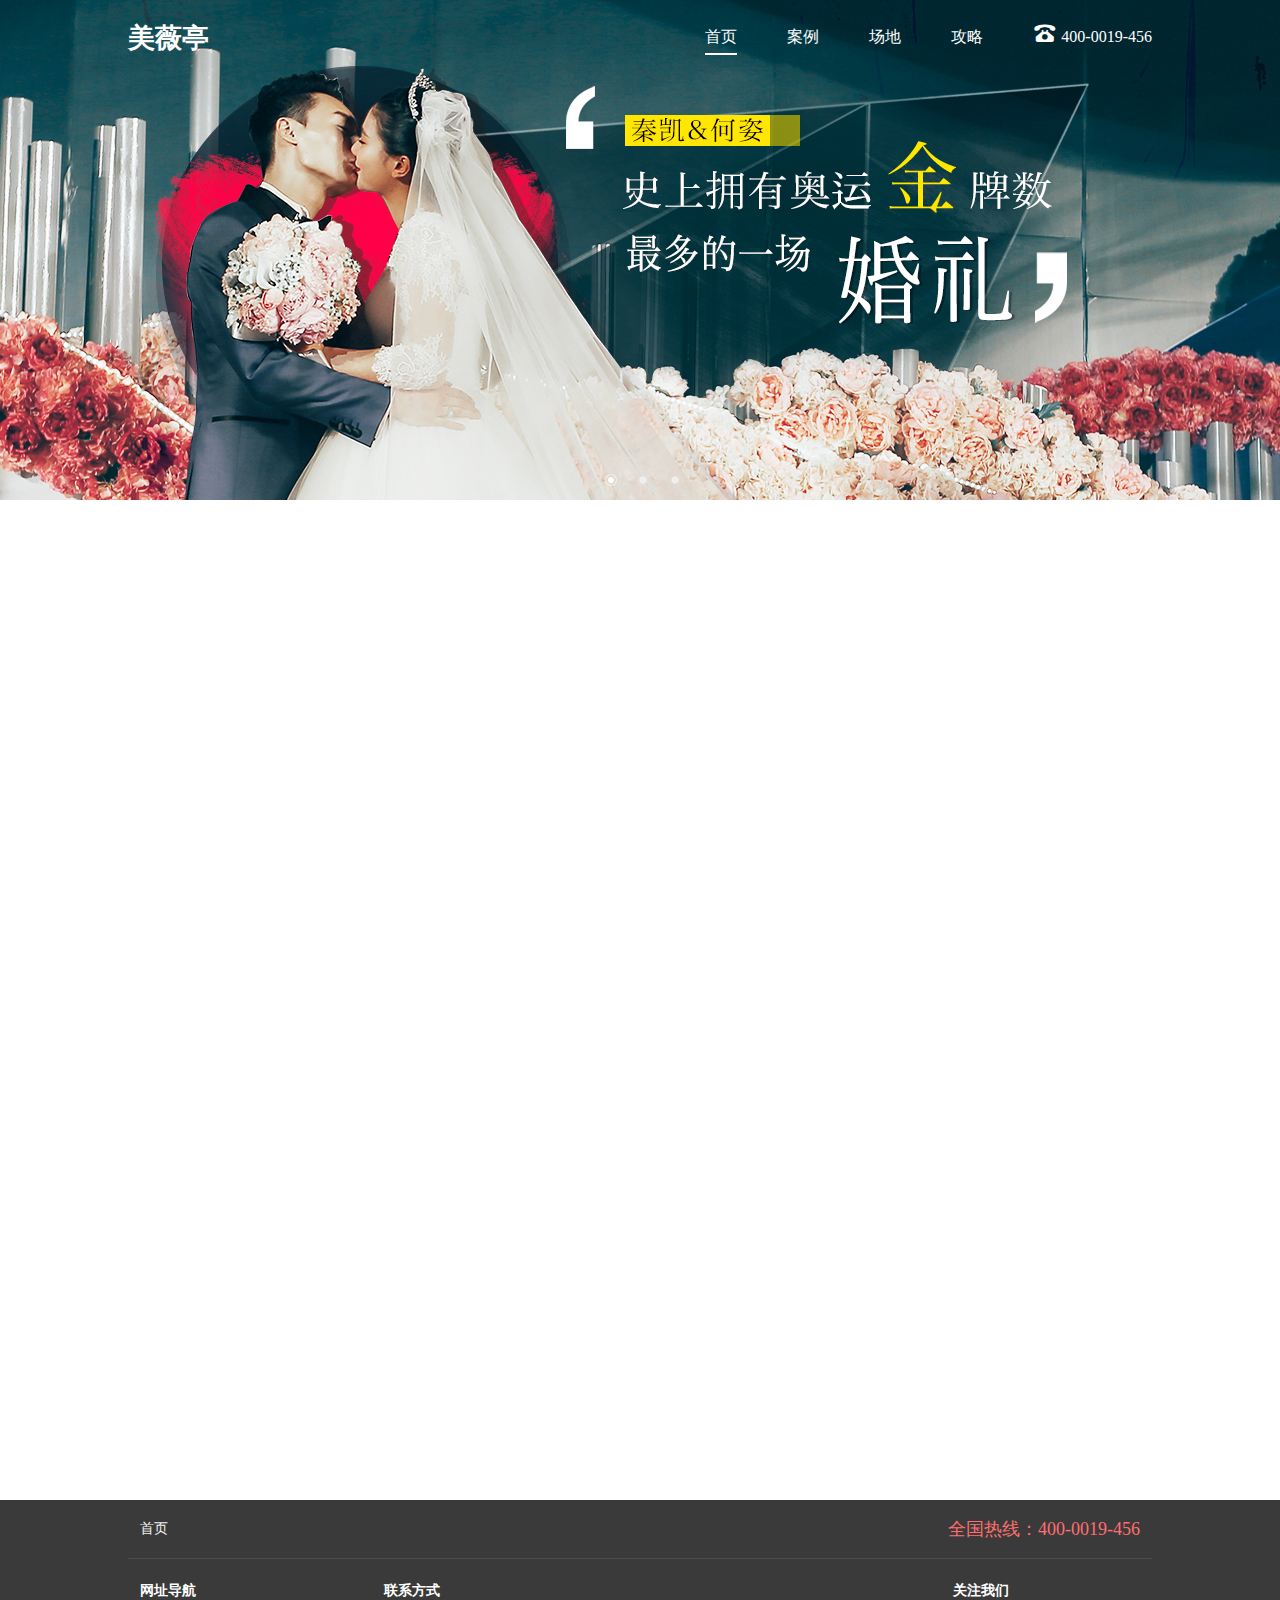
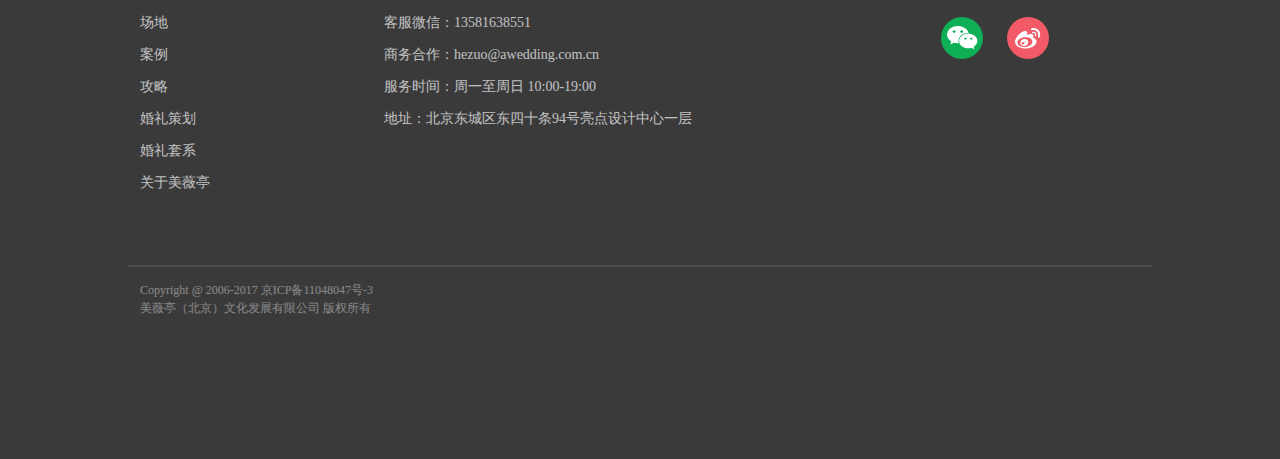
<file: index.html>
<!DOCTYPE html>
<html>
<head lang="en">
    <meta charset="UTF-8">
    <title>首页</title>
    <!--<link rel="stylesheet" href="css/index.css"/>-->
    <link rel="stylesheet" href="css/index2.css"/>
    <link rel="stylesheet" href="css/reset.css"/>
    <script src="js/jquery-1.8.3.min.js"></script>
    <link rel="stylesheet" type="text/css" href="css/font_p2t9isy0eqjxxbt9/iconfont.css">
</head>
<body>
<!--导航-->
<div class="h-nav">
    <div class="h-nav1">
        <div class="h-nav2">
            <div class="h-nav-logo">
                <a href="index.html">美薇亭</a>
            </div>
            <ul class="h-nav-ul">
                <li class="h-nav-ul-li">
                    <a href="index.html" target="_self">首页</a>
                    <span class="select"></span>
                </li>
                <li class="h-nav-ul-li">
                    <a href="html/z.html" target="_self">案例</a>
                    <span></span>
                </li>
                <li class="h-nav-ul-li">
                    <a href="html/w.html" target="_self">场地</a>
                    <span></span>
                </li>
                <li class="h-nav-ul-li">
                    <a href="html/g.html" target="_self">攻略</a>
                    <span></span>
                </li>
                <li>
                    <i class="iconfont icon-dianhua"></i>
                    <a>400-0019-456</a>
                    <span></span>
                </li>
            </ul>
        </div>
    </div>
</div>
<!--头部-->
<div class="h-header">
    <div class="h-outer">
        <div class="h-inner">
            <img src="img/h-img/logo1.jpg" alt="" style="display:block;">
            <img src="img/h-img/logo2.jpg" alt="">
            <img src="img/h-img/logo3.jpg" alt="">
        </div>
        <ul>
            <li class="h-select"></li>
            <li></li>
            <li></li>
        </ul>
    </div>
</div>
<!--内容-->
<div class="content"></div>
<!--底部-->
<div class="h-footer">
    <div class="h-footer-cont">
        <div class="h-footer-top">
            <a href="index.html">首页</a>
            <span>全国热线：400-0019-456</span>
        </div>
        <div class="h-footer-center">
            <div class="h-foot-nav h-footer-center1">
                <h3>网址导航</h3>
                <a href="html/z.html">场地</a>
                <a href="html/w.html">案例</a>
                <a href="html/g.html">攻略</a>
                <a href="html/h/h-cehua.html">婚礼策划</a>
                <a href="html/h/h-taoxi.html">婚礼套系</a>
                <a href="html/h/h-about.html">关于美薇亭</a>
            </div>
            <div class="h-foot-cont h-footer-center1">
                <h3>联系方式</h3>
                <p>客服微信：13581638551</p>
                <p>商务合作：hezuo@awedding.com.cn</p>
                <p>服务时间：周一至周日 10:00-19:00</p>
                <p>地址：北京东城区东四十条94号亮点设计中心一层</p>
            </div>
            <div class="h-foot-about h-footer-center1">
                <h3>关注我们</h3>
                <div class="h-foot-about1">
                    <a href="javascript:;" class="h-foot-about1-a">
                        <img src="img/h-img/weixin.png" alt="美薇亭微信公众号"/>
                    </a>
                    <a href="http://weibo.com/MEIWEITINGWEDDING">
                        <img src="img/h-img/weibo.png" alt="美薇亭官方微博"/>
                    </a>
                    <div class="erweima">
                        <img src="img/h-img/erweima.png" alt="美薇亭APP下载"/>
                    </div>
                </div>
            </div>

        </div>
        <div class="h-footer-copy">
            <p>

                Copyright @ 2006-2017 京ICP备11048047号-3
                <br/>

                美薇亭（北京）文化发展有限公司 版权所有

            </p>
        </div>
    </div>
</div>
</body>
<script src="js/index.js"></script>
</html>
</file>
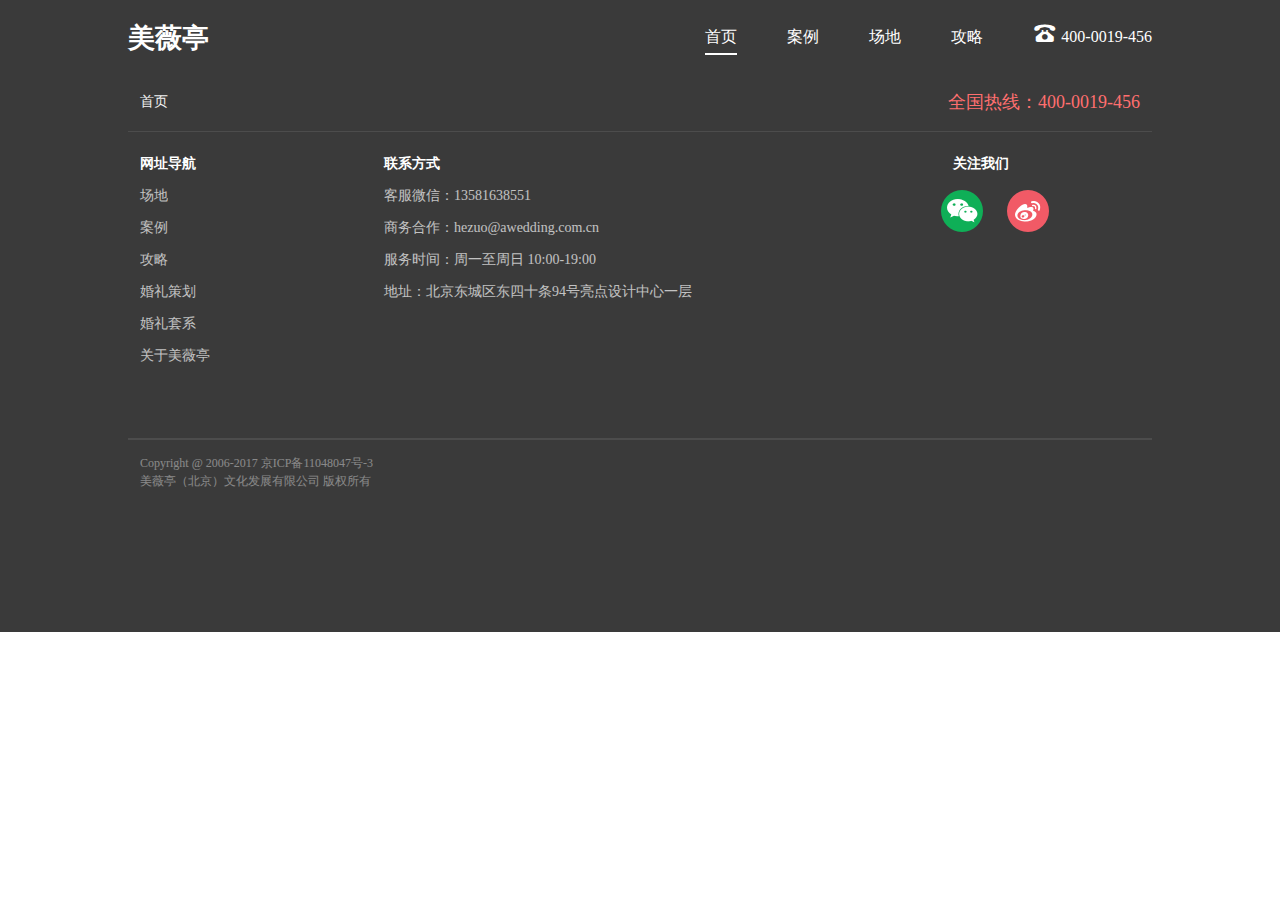
<file: html/g.html>
<!DOCTYPE html>
<html>
<head lang="en">
    <meta charset="UTF-8">
    <title>攻略</title>
    <link rel="stylesheet" href="../css/index.css"/>
    <link rel="stylesheet" href="../css/reset.css"/>
    <script src="../js/jquery-1.8.3.min.js"></script>
    <link rel="stylesheet" type="text/css" href="../css/font_p2t9isy0eqjxxbt9/iconfont.css">
</head>
<body>
<!--导航-->
<div class="h-nav">
    <div class="h-nav1">
        <div class="h-nav2">
            <div class="h-nav-logo">
                <a href="../index.html">美薇亭</a>
            </div>
            <ul class="h-nav-ul">
                <li class="h-nav-ul-li">
                    <a href="../index.html" target="_self">首页</a>
                    <span class="select"></span>
                </li>
                <li class="h-nav-ul-li">
                    <a href="../html/z.html" target="_self">案例</a>
                    <span></span>
                </li>
                <li class="h-nav-ul-li">
                    <a href="../html/w.html" target="_self">场地</a>
                    <span></span>
                </li>
                <li class="h-nav-ul-li">
                    <a href="../html/g.html" target="_self">攻略</a>
                    <span></span>
                </li>
                <li>
                    <i class="iconfont icon-dianhua"></i>
                    <a>400-0019-456</a>
                    <span></span>
                </li>
            </ul>
        </div>
    </div>
</div>
<!--内容-->
<div class="content"></div>
<!--底部-->
<div class="h-footer">
    <div class="h-footer-cont">
        <div class="h-footer-top">
            <a href="../index.html">首页</a>
            <span>全国热线：400-0019-456</span>
        </div>
        <div class="h-footer-center">
            <div class="h-foot-nav h-footer-center1">
                <h3>网址导航</h3>
                <a href="../html/z.html">场地</a>
                <a href="../html/w.html">案例</a>
                <a href="../html/g.html">攻略</a>
                <a href="../html/h/h-cehua.html">婚礼策划</a>
                <a href="../html/h/h-taoxi.html">婚礼套系</a>
                <a href="../html/h/h-about.html">关于美薇亭</a>
            </div>
            <div class="h-foot-cont h-footer-center1">
                <h3>联系方式</h3>
                <p>客服微信：13581638551</p>
                <p>商务合作：hezuo@awedding.com.cn</p>
                <p>服务时间：周一至周日 10:00-19:00</p>
                <p>地址：北京东城区东四十条94号亮点设计中心一层</p>
            </div>
            <div class="h-foot-about h-footer-center1">
                <h3>关注我们</h3>
                <div class="h-foot-about1">
                    <a href="javascript:;" class="h-foot-about1-a">
                        <img src="../img/h-img/weixin.png" alt="美薇亭微信公众号"/>
                    </a>
                    <a href="http://weibo.com/MEIWEITINGWEDDING">
                        <img src="../img/h-img/weibo.png" alt="美薇亭官方微博"/>
                    </a>
                    <div class="erweima">
                        <img src="../img/h-img/erweima.png" alt="美薇亭APP下载"/>
                    </div>
                </div>
            </div>

        </div>
        <div class="h-footer-copy">
            <p>

                Copyright @ 2006-2017 京ICP备11048047号-3
                <br/>

                美薇亭（北京）文化发展有限公司 版权所有

            </p>
        </div>
    </div>
</div>
</body>
<script src="../js/index.js"></script>
</html>
</file>
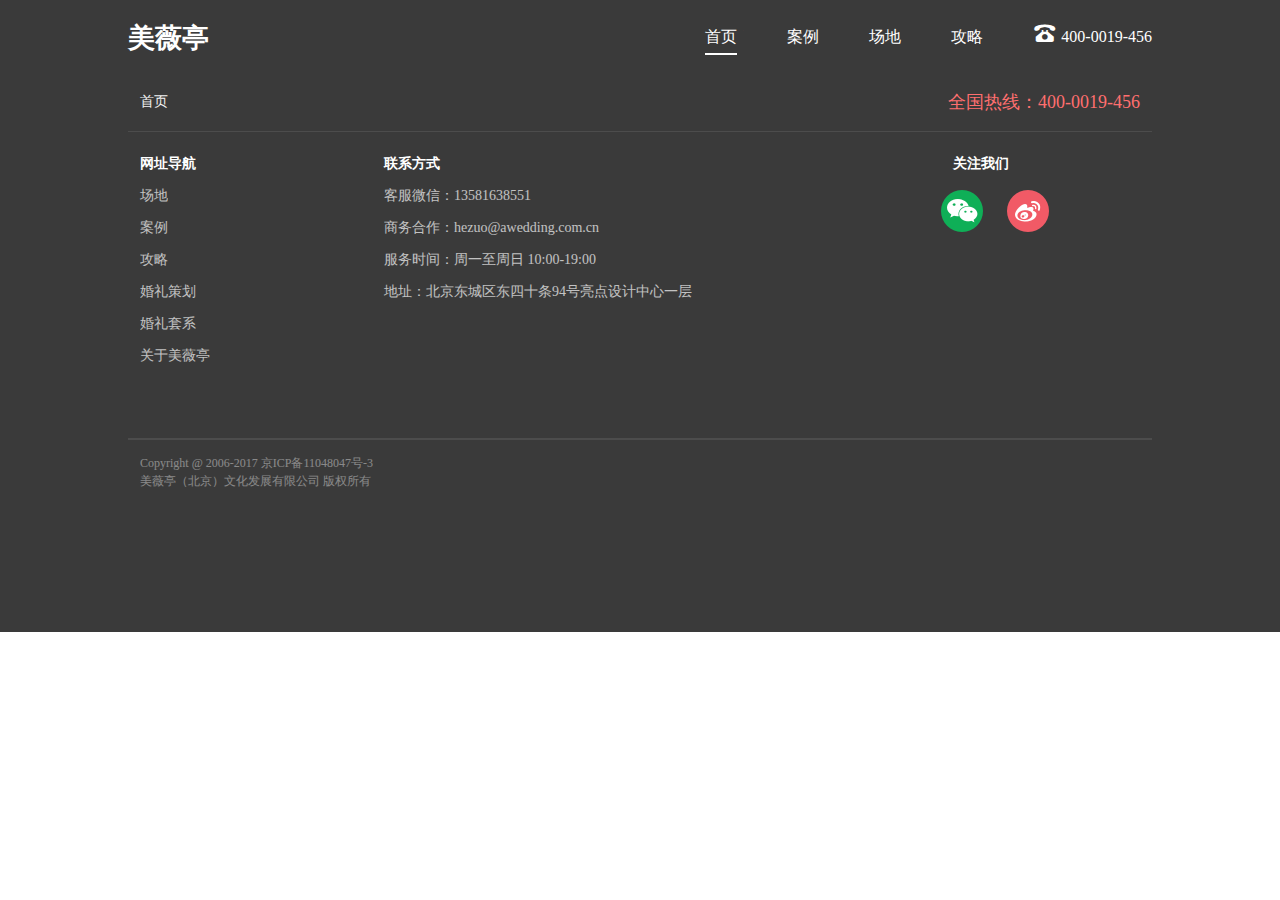
<file: html/w.html>
<!DOCTYPE html>
<html>
<head lang="en">
    <meta charset="UTF-8">
    <title>场地</title>
    <link rel="stylesheet" href="../css/index.css"/>
    <link rel="stylesheet" href="../css/reset.css"/>
    <script src="../js/jquery-1.8.3.min.js"></script>
    <link rel="stylesheet" type="text/css" href="../css/font_p2t9isy0eqjxxbt9/iconfont.css">
</head>
<body>
<!--导航-->
<div class="h-nav">
    <div class="h-nav1">
        <div class="h-nav2">
            <div class="h-nav-logo">
                <a href="../index.html">美薇亭</a>
            </div>
            <ul class="h-nav-ul">
                <li class="h-nav-ul-li">
                    <a href="../index.html" target="_self">首页</a>
                    <span class="select"></span>
                </li>
                <li class="h-nav-ul-li">
                    <a href="../html/z.html" target="_self">案例</a>
                    <span></span>
                </li>
                <li class="h-nav-ul-li">
                    <a href="../html/w.html" target="_self">场地</a>
                    <span></span>
                </li>
                <li class="h-nav-ul-li">
                    <a href="../html/g.html" target="_self">攻略</a>
                    <span></span>
                </li>
                <li>
                    <i class="iconfont icon-dianhua"></i>
                    <a>400-0019-456</a>
                    <span></span>
                </li>
            </ul>
        </div>
    </div>
</div>
<!--内容-->
<div class="content"></div>
<!--底部-->
<div class="h-footer">
    <div class="h-footer-cont">
        <div class="h-footer-top">
            <a href="../index.html">首页</a>
            <span>全国热线：400-0019-456</span>
        </div>
        <div class="h-footer-center">
            <div class="h-foot-nav h-footer-center1">
                <h3>网址导航</h3>
                <a href="../html/z.html">场地</a>
                <a href="../html/w.html">案例</a>
                <a href="../html/g.html">攻略</a>
                <a href="../html/h/h-cehua.html">婚礼策划</a>
                <a href="../html/h/h-taoxi.html">婚礼套系</a>
                <a href="../html/h/h-about.html">关于美薇亭</a>
            </div>
            <div class="h-foot-cont h-footer-center1">
                <h3>联系方式</h3>
                <p>客服微信：13581638551</p>
                <p>商务合作：hezuo@awedding.com.cn</p>
                <p>服务时间：周一至周日 10:00-19:00</p>
                <p>地址：北京东城区东四十条94号亮点设计中心一层</p>
            </div>
            <div class="h-foot-about h-footer-center1">
                <h3>关注我们</h3>
                <div class="h-foot-about1">
                    <a href="javascript:;" class="h-foot-about1-a">
                        <img src="../img/h-img/weixin.png" alt="美薇亭微信公众号"/>
                    </a>
                    <a href="http://weibo.com/MEIWEITINGWEDDING">
                        <img src="../img/h-img/weibo.png" alt="美薇亭官方微博"/>
                    </a>
                    <div class="erweima">
                        <img src="../img/h-img/erweima.png" alt="美薇亭APP下载"/>
                    </div>
                </div>
            </div>

        </div>
        <div class="h-footer-copy">
            <p>

                Copyright @ 2006-2017 京ICP备11048047号-3
                <br/>

                美薇亭（北京）文化发展有限公司 版权所有

            </p>
        </div>
    </div>
</div>
</body>
<script src="../js/index.js"></script>
</html>
</file>
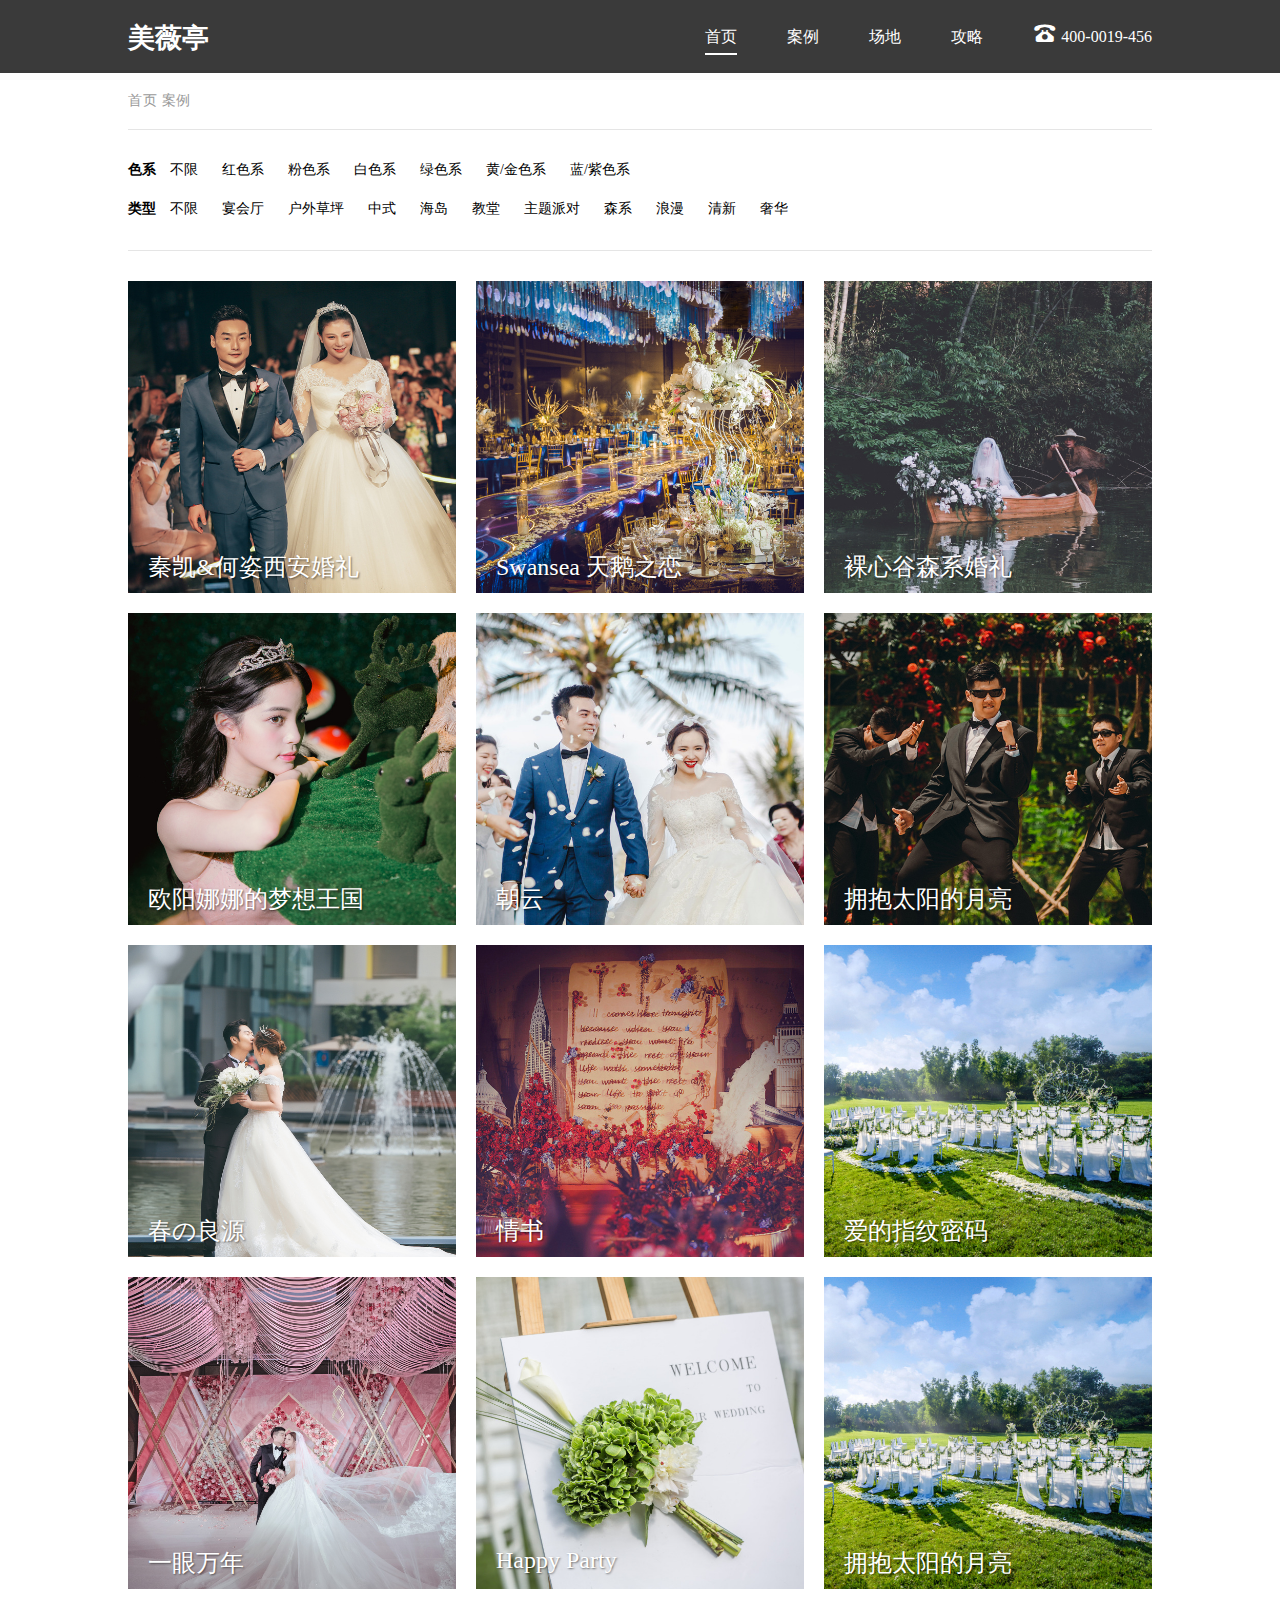
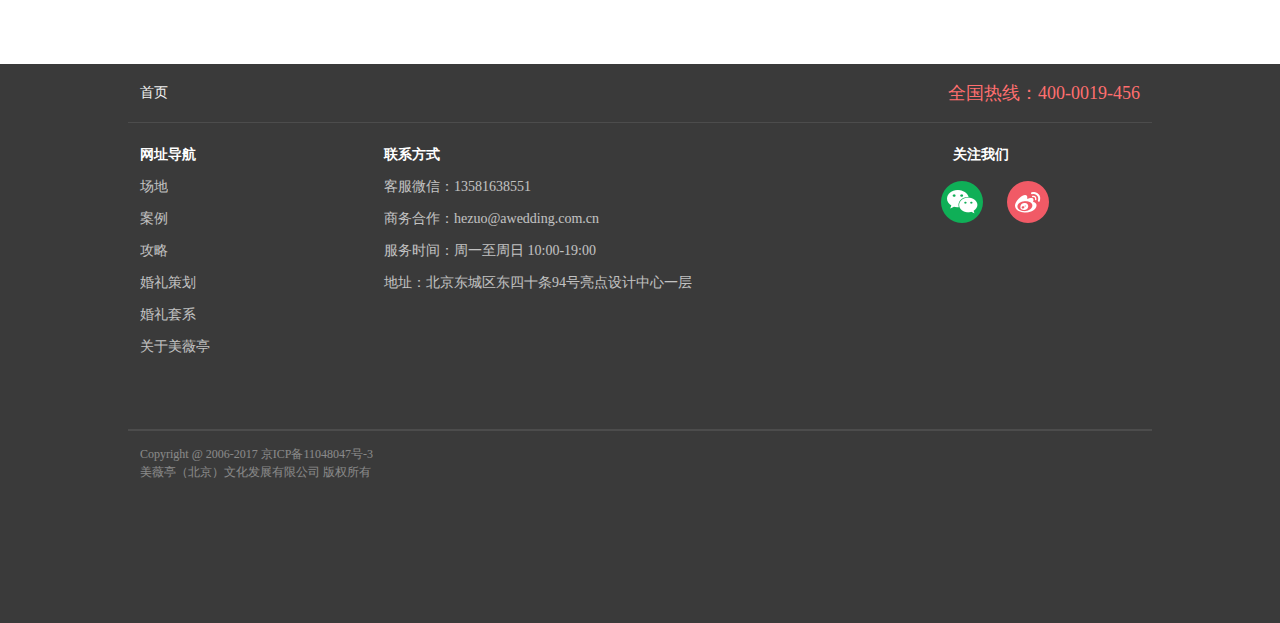
<file: html/z.html>
<!DOCTYPE html>
<html>
<head lang="en">
    <meta charset="UTF-8">
    <title>案例</title>
    <link rel="stylesheet" href="../css/index.css"/>
    <link rel="stylesheet" href="../css/reset.css"/>
    <link rel="stylesheet" href="../css/case.css"/>
    <script src="../js/jquery-1.8.3.min.js"></script>
    <script src="../js/case.js"></script>
    <link rel="stylesheet" type="text/css" href="../css/font_p2t9isy0eqjxxbt9/iconfont.css">
</head>
<body>
<!--导航-->
<div class="h-nav">
    <div class="h-nav1">
        <div class="h-nav2">
            <div class="h-nav-logo">
                <a href="../index.html">美薇亭</a>
            </div>
            <ul class="h-nav-ul">
                <li class="h-nav-ul-li">
                    <a href="../index.html" target="_self">首页</a>
                    <span class="select"></span>
                </li>
                <li class="h-nav-ul-li">
                    <a href="../html/z.html" target="_self">案例</a>
                    <span></span>
                </li>
                <li class="h-nav-ul-li">
                    <a href="../html/w.html" target="_self">场地</a>
                    <span></span>
                </li>
                <li class="h-nav-ul-li">
                    <a href="../html/g.html" target="_self">攻略</a>
                    <span></span>
                </li>
                <li>
                    <i class="iconfont icon-dianhua"></i>
                    <a>400-0019-456</a>
                    <span></span>
                </li>
            </ul>
        </div>
    </div>
</div>
<!--内容-->
    <div class="zy-case z-big z-clear">
        <div class="zy-caseArea z-center">

            <!-- 跳转按钮-->
            <div class="z-skip">
                <span><a href="">首页</a></span>
                <span><a href="">案例</a></span>
            </div>
            <div class="z-nav">
                <div class="z-navColor z-navSize">
                    <span>色系</span>
                    <a href="">不限</a>
                    <a href="">红色系</a>
                    <a href="">粉色系</a>
                    <a href="">白色系</a>
                    <a href="">绿色系</a>
                    <a href="">黄/金色系</a>
                    <a href="">蓝/紫色系</a>
                </div>
                <div class="z-navColor z-navType">
                    <span>类型</span>
                    <a href="">不限</a>
                    <a href="">宴会厅</a>
                    <a href="">户外草坪</a>
                    <a href="">中式</a>
                    <a href="">海岛</a>
                    <a href="">教堂</a>
                    <a href="">主题派对</a>
                    <a href="">森系</a>
                    <a href="">浪漫</a>
                    <a href="">清新</a>
                    <a href="">奢华</a>
                </div>
            </div>
        </div>
    </div>
    <div class="z-caseCell z-big z-clear">
        <div class="z-caseCellArea z-center">
            <div class="z-padding">
                <div class="z-chunk z-left">
                    <div class="z-maskFont">
                        <p>秦凯&何姿西安婚礼</p>
                        <p>高雅灰+轻奢粉，婚礼围绕「涟漪」这一主题，整体呈现了“流动的水”这一概念。</p>
                    </div>
                    <div class="z-delay">
                        <p>酒店  西安豪享来温德姆至尊酒店</p>
                        <p>嘉宾  100人以下</p>
                    </div>
                    <img src="../img/z-img/z-personB.jpg" alt=""/>
                    <div class="z-mask"></div>
                </div>
                <div class="z-chunk z-left">

                    <div class="z-maskFont">
                        <p>Swansea 天鹅之恋</p>
                        <p>如何在不出现任何一只天鹅的前提下演绎天鹅之恋...</p>
                    </div>
                    <div class="z-delay">
                        <p>酒店  湖北莫愁湖国际大酒店</p>
                        <p>嘉宾  300人以上</p>
                    </div>
                    <img src="../img/z-img/z-personC.jpg" alt=""/>
                    <div class="z-mask"></div>
                </div>
                <div class="z-chunk z-left">
                    <div class="z-maskFont">
                        <p>裸心谷森系婚礼</p>
                        <p>104个小时，1200公里，13个伙伴。在莫干山裸心谷，一场前所未有的深森系婚礼</p>
                    </div>
                    <div class="z-delay">
                        <p>酒店  莫干山奢华度假村 | 裸心谷</p>
                        <p>嘉宾  100人以下</p>
                    </div>
                    <img src="../img/z-img/z-personE.jpg" alt=""/>
                    <div class="z-mask"></div>
                </div>
                <div class="z-chunk z-left">
                    <div class="z-maskFont">
                        <p>欧阳娜娜的梦想王国</p>
                        <p>欧阳娜娜说，25岁要在这个梦幻场景里结婚！</p>
                    </div>
                    <div class="z-delay">
                        <p>酒店  三里屯CHAO酒店</p>
                        <p>嘉宾  100人以下</p>
                    </div>
                    <img src="../img/z-img/z-personF.jpg" alt=""/>
                    <div class="z-mask"></div>
                </div>
                <div class="z-chunk z-left">
                    <div class="z-maskFont">
                        <p>朝云</p>
                        <p>以新娘英文名——Stephanie在希腊语里“皇冠”、“花环”的寓意来进行创作</p>
                    </div>
                    <div class="z-delay">
                        <p>酒店  三亚海棠湾威斯汀酒店</p>
                        <p>嘉宾  100人以下</p>
                    </div>
                    <img src="../img/z-img/z-personA.jpg" alt=""/>
                    <div class="z-mask"></div>
                </div>
                <div class="z-chunk z-left">
                    <div class="z-maskFont">
                        <p>拥抱太阳的月亮</p>
                        <p>复古的红色玫瑰、缠绑的麻绳、粗糙的树皮、翻倒的木制酒桶……</p>
                    </div>
                    <div class="z-delay">
                        <p>酒店  北京东升汇文化园林酒店</p>
                        <p>嘉宾  100人以下</p>
                    </div>
                    <img src="../img/z-img/z-personG.jpg" alt=""/>
                    <div class="z-mask"></div>
                </div>
                <div class="z-chunk z-left">
                    <div class="z-maskFont">
                        <p>春の良源</p>
                        <p>婚礼仪式中，设计了种小树苗的环节，寓意新人的爱情可以长久深厚。</p>
                    </div>
                    <div class="z-delay">
                        <p>酒店  蔓兰酒店</p>
                        <p>嘉宾  100-150人</p>
                    </div>
                    <img src="../img/z-img/z-water.jpg" alt=""/>
                    <div class="z-mask"></div>
                </div>
                <div class="z-chunk z-left">
                    <div class="z-maskFont">
                        <p>情书</p>
                        <p>他说，最骄傲的事就是娶到了高中前座位的她……</p>
                    </div>
                    <div class="z-delay">
                        <p>酒店  秦皇岛国际酒店</p>
                        <p>嘉宾  300人以上</p>
                    </div>
                    <img src="../img/z-img/z-happy.jpg" alt=""/>
                    <div class="z-mask"></div>
                </div>
                <div class="z-chunk z-left">
                    <div class="z-maskFont">
                        <p>爱的指纹密码</p>
                        <p>带着伴郎团热舞，他就是微博热搜中那种“国外才有的新郎”！</p>
                    </div>
                    <div class="z-delay">
                        <p>酒店  健壹景园</p>
                        <p>嘉宾  100-150人</p>
                    </div>
                    <img src="../img/z-img/z-sun.jpg" alt=""/>
                    <div class="z-mask"></div>
                </div>
                <div class="z-chunk z-left">
                    <div class="z-maskFont">
                        <p>一眼万年</p>
                        <p>浮世流光，百媚成池。爱人的灵魂，是一座城池，只能住进至此一人</p>
                    </div>
                    <div class="z-delay">
                        <p>酒店  丽晶酒店</p>
                        <p>嘉宾  150-200人</p>
                    </div>
                    <img src="../img/z-img/z-pink.jpg" alt=""/>
                    <div class="z-mask"></div>
                </div>
                <div class="z-chunk z-left">
                    <div class="z-maskFont">
                        <p>Happy Party</p>
                        <p>在三亚的海边搭建起清新的小花亭，把婚礼办成一场欢乐的大派对</p>
                    </div>
                    <div class="z-delay">
                        <p>酒店  金茂三亚亚龙湾丽思卡尔顿酒店</p>
                        <p>嘉宾  100-150人</p>
                    </div>
                    <img src="../img/z-img/z-flower.jpg" alt=""/>
                    <div class="z-mask"></div>
                </div>
                <div class="z-chunk z-left">
                    <div class="z-maskFont">
                        <p>拥抱太阳的月亮</p>
                        <p>复古的红色玫瑰、缠绑的麻绳、粗糙的树皮、翻倒的木制酒桶……</p>
                    </div>
                    <div class="z-delay">
                        <p>酒店  北京东升汇文化园林酒店</p>
                        <p>嘉宾  100人以下</p>
                    </div>
                    <img src="../img/z-img/z-sun.jpg" alt=""/>
                    <div class="z-mask"></div>
                </div>
            </div>

        </div>
    </div>

<div class="z-big empty z-clear">

</div>
<!--底部-->
<div class="h-footer">
    <div class="h-footer-cont">
        <div class="h-footer-top">
            <a href="../index.html">首页</a>
            <span>全国热线：400-0019-456</span>
        </div>
        <div class="h-footer-center">
            <div class="h-foot-nav h-footer-center1">
                <h3>网址导航</h3>
                <a href="../html/z.html">场地</a>
                <a href="../html/w.html">案例</a>
                <a href="../html/g.html">攻略</a>
                <a href="../html/h/h-cehua.html">婚礼策划</a>
                <a href="../html/h/h-taoxi.html">婚礼套系</a>
                <a href="../html/h/h-about.html">关于美薇亭</a>
            </div>
            <div class="h-foot-cont h-footer-center1">
                <h3>联系方式</h3>
                <p>客服微信：13581638551</p>
                <p>商务合作：hezuo@awedding.com.cn</p>
                <p>服务时间：周一至周日 10:00-19:00</p>
                <p>地址：北京东城区东四十条94号亮点设计中心一层</p>
            </div>
            <div class="h-foot-about h-footer-center1">
                <h3>关注我们</h3>
                <div class="h-foot-about1">
                    <a href="javascript:;" class="h-foot-about1-a">
                        <img src="../img/h-img/weixin.png" alt="美薇亭微信公众号"/>
                    </a>
                    <a href="http://weibo.com/MEIWEITINGWEDDING">
                        <img src="../img/h-img/weibo.png" alt="美薇亭官方微博"/>
                    </a>
                    <div class="erweima">
                        <img src="../img/h-img/erweima.png" alt="美薇亭APP下载"/>
                    </div>
                </div>
            </div>

        </div>
        <div class="h-footer-copy">
            <p>

                Copyright @ 2006-2017 京ICP备11048047号-3
                <br/>

                美薇亭（北京）文化发展有限公司 版权所有

            </p>
        </div>
    </div>
</div>
</body>
<script src="../js/index.js"></script>
</html>
</file>
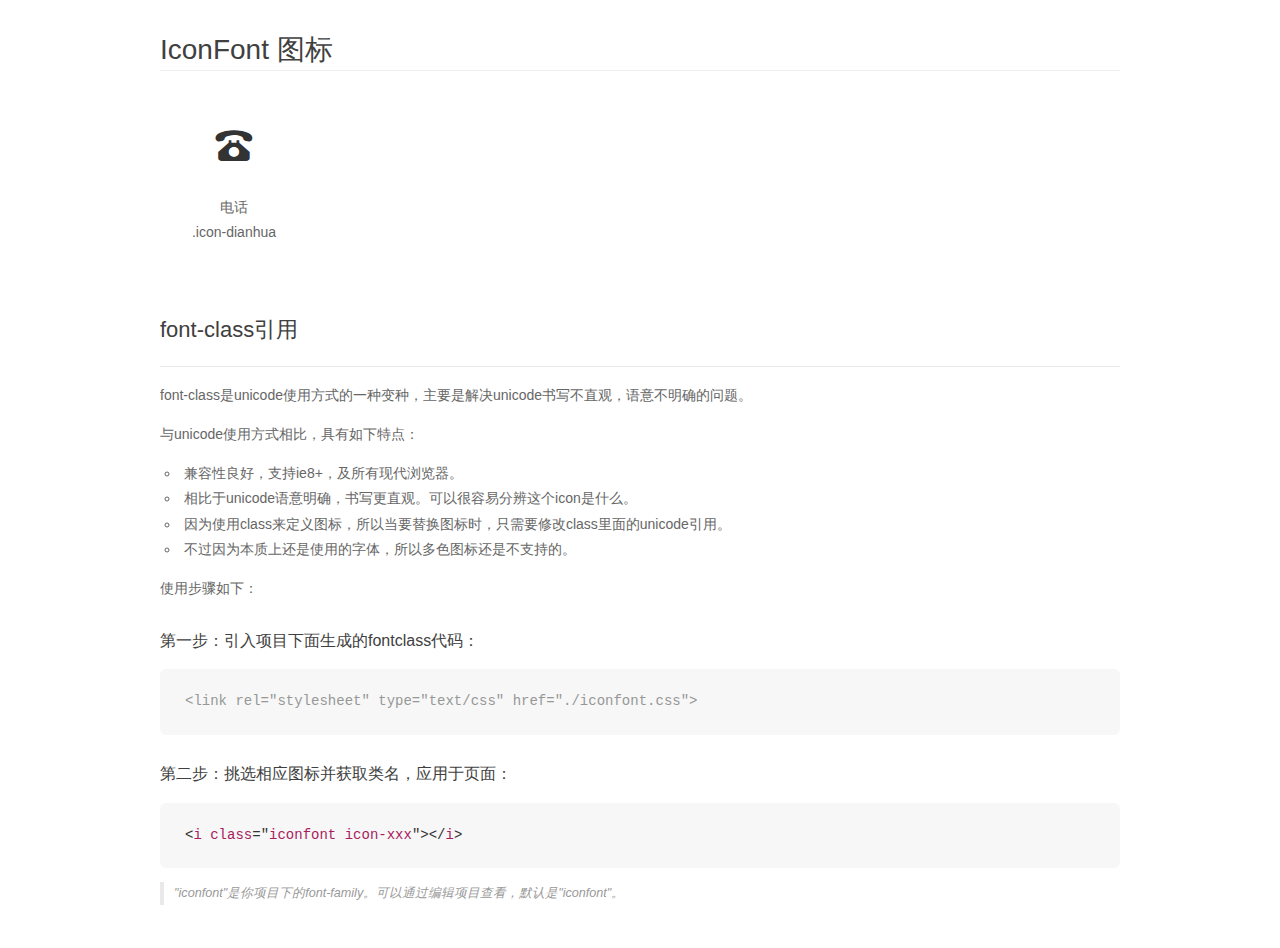
<file: css/font_p2t9isy0eqjxxbt9/demo_fontclass.html>
<!DOCTYPE html>
<html>
<head>
    <meta charset="utf-8"/>
    <title>IconFont</title>
    <link rel="stylesheet" href="demo.css">
    <link rel="stylesheet" href="iconfont.css">
</head>
<body>
    <div class="main markdown">
        <h1>IconFont 图标</h1>
        <ul class="icon_lists clear">
            
                <li>
                <i class="icon iconfont icon-dianhua"></i>
                    <div class="name">电话</div>
                    <div class="fontclass">.icon-dianhua</div>
                </li>
            
        </ul>

        <h2 id="font-class-">font-class引用</h2>
        <hr>

        <p>font-class是unicode使用方式的一种变种，主要是解决unicode书写不直观，语意不明确的问题。</p>
        <p>与unicode使用方式相比，具有如下特点：</p>
        <ul>
        <li>兼容性良好，支持ie8+，及所有现代浏览器。</li>
        <li>相比于unicode语意明确，书写更直观。可以很容易分辨这个icon是什么。</li>
        <li>因为使用class来定义图标，所以当要替换图标时，只需要修改class里面的unicode引用。</li>
        <li>不过因为本质上还是使用的字体，所以多色图标还是不支持的。</li>
        </ul>
        <p>使用步骤如下：</p>
        <h3 id="-fontclass-">第一步：引入项目下面生成的fontclass代码：</h3>


        <pre><code class="lang-js hljs javascript"><span class="hljs-comment">&lt;link rel="stylesheet" type="text/css" href="./iconfont.css"&gt;</span></code></pre>
        <h3 id="-">第二步：挑选相应图标并获取类名，应用于页面：</h3>
        <pre><code class="lang-css hljs">&lt;<span class="hljs-selector-tag">i</span> <span class="hljs-selector-tag">class</span>="<span class="hljs-selector-tag">iconfont</span> <span class="hljs-selector-tag">icon-xxx</span>"&gt;&lt;/<span class="hljs-selector-tag">i</span>&gt;</code></pre>
        <blockquote>
        <p>"iconfont"是你项目下的font-family。可以通过编辑项目查看，默认是"iconfont"。</p>
        </blockquote>
    </div>
</body>
</html>
</file>
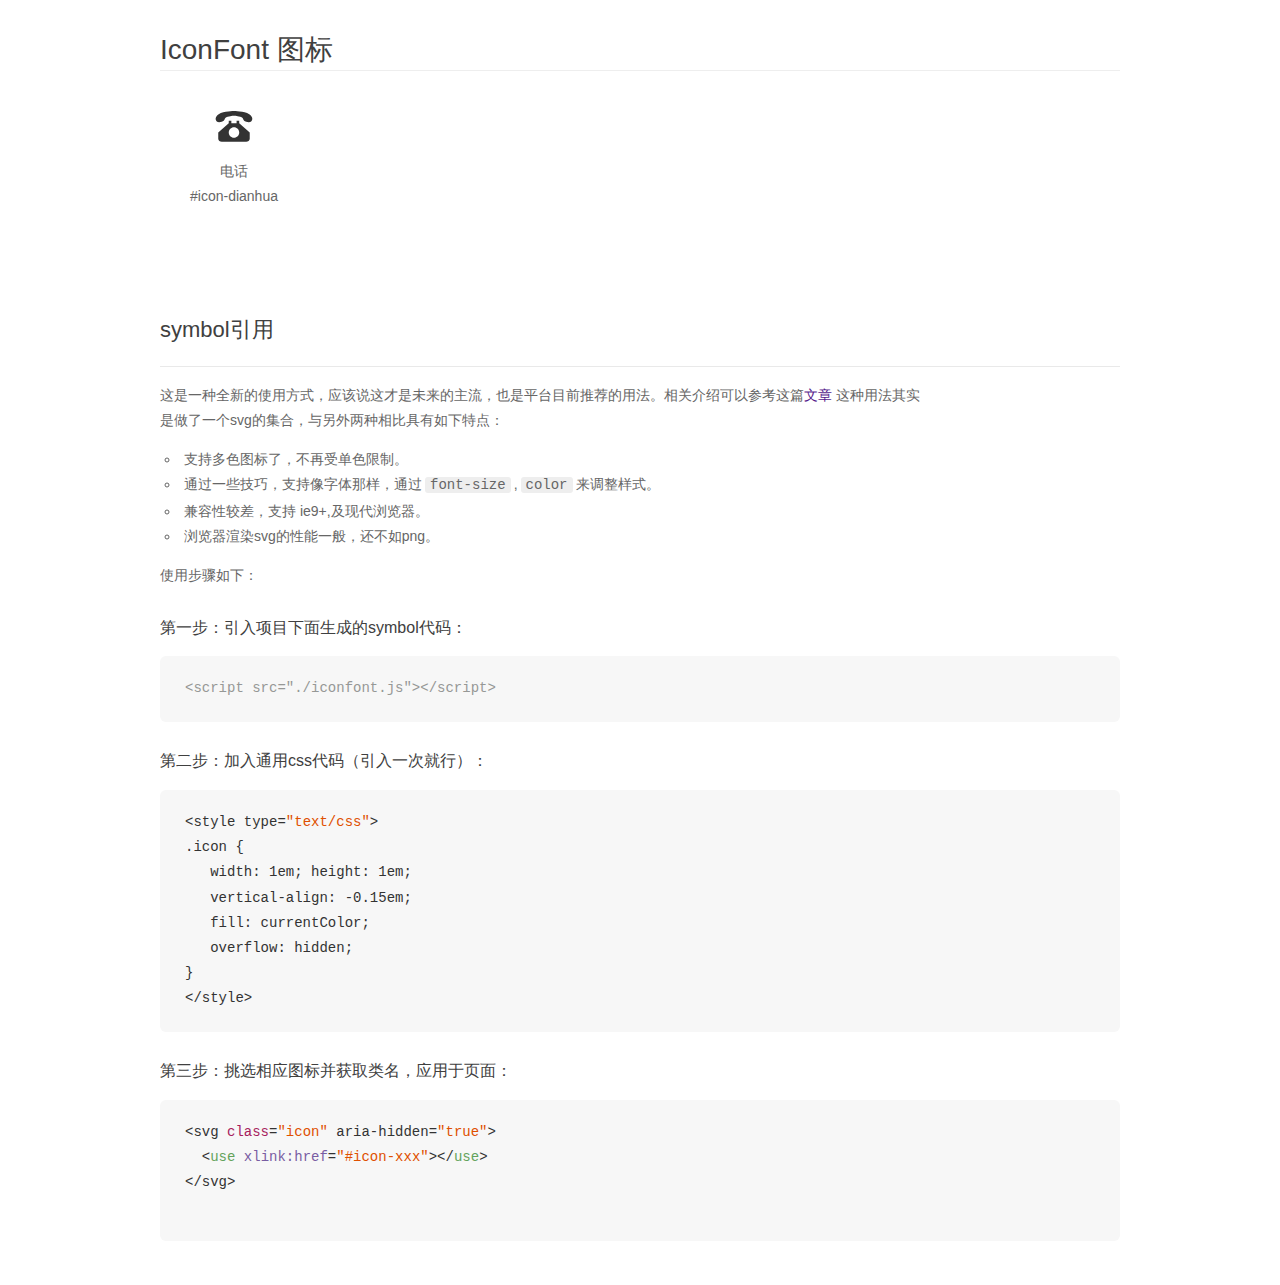
<file: css/font_p2t9isy0eqjxxbt9/demo_symbol.html>
<!DOCTYPE html>
<html>
<head>
    <meta charset="utf-8"/>
    <title>IconFont</title>
    <link rel="stylesheet" href="demo.css">
    <script src="iconfont.js"></script>

    <style type="text/css">
        .icon {
          /* 通过设置 font-size 来改变图标大小 */
          width: 1em; height: 1em;
          /* 图标和文字相邻时，垂直对齐 */
          vertical-align: -0.15em;
          /* 通过设置 color 来改变 SVG 的颜色/fill */
          fill: currentColor;
          /* path 和 stroke 溢出 viewBox 部分在 IE 下会显示
             normalize.css 中也包含这行 */
          overflow: hidden;
        }

    </style>
</head>
<body>
    <div class="main markdown">
        <h1>IconFont 图标</h1>
        <ul class="icon_lists clear">
            
                <li>
                    <svg class="icon" aria-hidden="true">
                        <use xlink:href="#icon-dianhua"></use>
                    </svg>
                    <div class="name">电话</div>
                    <div class="fontclass">#icon-dianhua</div>
                </li>
            
        </ul>


        <h2 id="symbol-">symbol引用</h2>
        <hr>

        <p>这是一种全新的使用方式，应该说这才是未来的主流，也是平台目前推荐的用法。相关介绍可以参考这篇<a href="">文章</a>
        这种用法其实是做了一个svg的集合，与另外两种相比具有如下特点：</p>
        <ul>
          <li>支持多色图标了，不再受单色限制。</li>
          <li>通过一些技巧，支持像字体那样，通过<code>font-size</code>,<code>color</code>来调整样式。</li>
          <li>兼容性较差，支持 ie9+,及现代浏览器。</li>
          <li>浏览器渲染svg的性能一般，还不如png。</li>
        </ul>
        <p>使用步骤如下：</p>
        <h3 id="-symbol-">第一步：引入项目下面生成的symbol代码：</h3>
        <pre><code class="lang-js hljs javascript"><span class="hljs-comment">&lt;script src="./iconfont.js"&gt;&lt;/script&gt;</span></code></pre>
        <h3 id="-css-">第二步：加入通用css代码（引入一次就行）：</h3>
        <pre><code class="lang-js hljs javascript">&lt;style type=<span class="hljs-string">"text/css"</span>&gt;
.icon {
   width: <span class="hljs-number">1</span>em; height: <span class="hljs-number">1</span>em;
   vertical-align: <span class="hljs-number">-0.15</span>em;
   fill: currentColor;
   overflow: hidden;
}
&lt;<span class="hljs-regexp">/style&gt;</span></code></pre>
        <h3 id="-">第三步：挑选相应图标并获取类名，应用于页面：</h3>
        <pre><code class="lang-js hljs javascript">&lt;svg <span class="hljs-class"><span class="hljs-keyword">class</span></span>=<span class="hljs-string">"icon"</span> aria-hidden=<span class="hljs-string">"true"</span>&gt;<span class="xml"><span class="hljs-tag">
  &lt;<span class="hljs-name">use</span> <span class="hljs-attr">xlink:href</span>=<span class="hljs-string">"#icon-xxx"</span>&gt;</span><span class="hljs-tag">&lt;/<span class="hljs-name">use</span>&gt;</span>
</span>&lt;<span class="hljs-regexp">/svg&gt;
        </span></code></pre>
    </div>
</body>
</html>
</file>
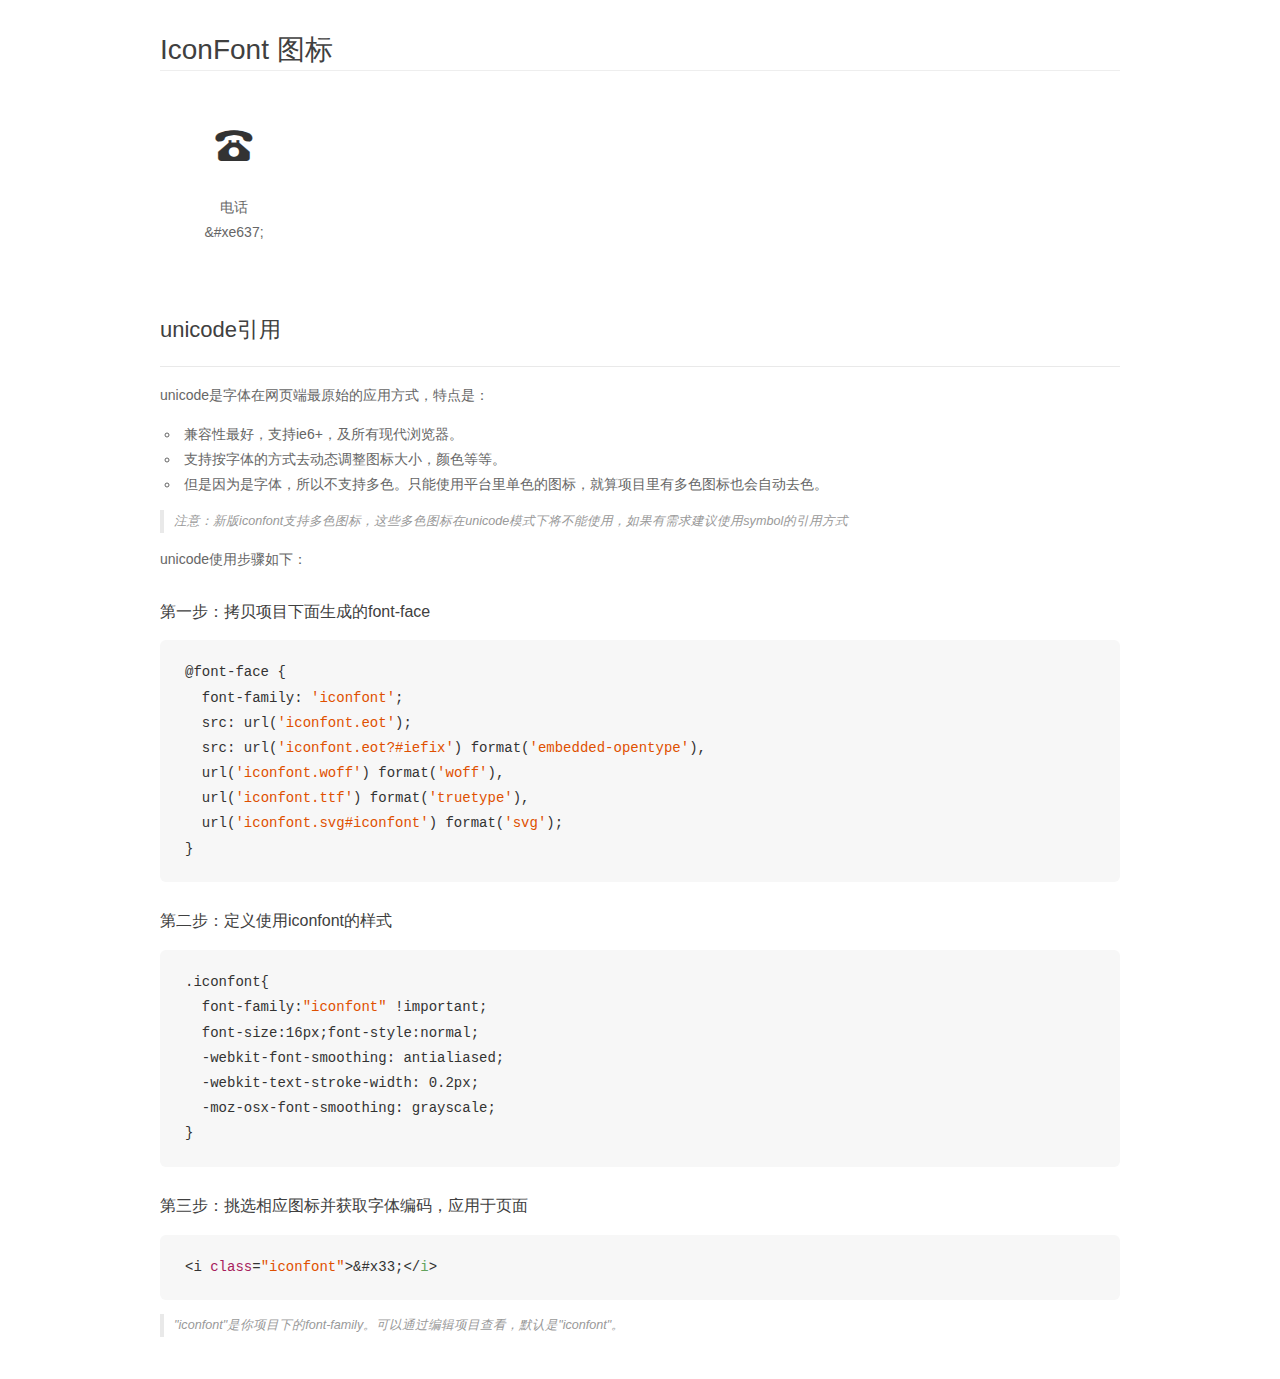
<file: css/font_p2t9isy0eqjxxbt9/demo_unicode.html>
<!DOCTYPE html>
<html>
<head>
    <meta charset="utf-8"/>
    <title>IconFont</title>
    <link rel="stylesheet" href="demo.css">

    <style type="text/css">

        @font-face {font-family: "iconfont";
          src: url('iconfont.eot'); /* IE9*/
          src: url('iconfont.eot#iefix') format('embedded-opentype'), /* IE6-IE8 */
          url('iconfont.woff') format('woff'), /* chrome, firefox */
          url('iconfont.ttf') format('truetype'), /* chrome, firefox, opera, Safari, Android, iOS 4.2+*/
          url('iconfont.svg#iconfont') format('svg'); /* iOS 4.1- */
        }

        .iconfont {
          font-family:"iconfont" !important;
          font-size:16px;
          font-style:normal;
          -webkit-font-smoothing: antialiased;
          -webkit-text-stroke-width: 0.2px;
          -moz-osx-font-smoothing: grayscale;
        }

    </style>
</head>
<body>
    <div class="main markdown">
        <h1>IconFont 图标</h1>
        <ul class="icon_lists clear">
            
                <li>
                <i class="icon iconfont">&#xe637;</i>
                    <div class="name">电话</div>
                    <div class="code">&amp;#xe637;</div>
                </li>
            
        </ul>
        <h2 id="unicode-">unicode引用</h2>
        <hr>

        <p>unicode是字体在网页端最原始的应用方式，特点是：</p>
        <ul>
        <li>兼容性最好，支持ie6+，及所有现代浏览器。</li>
        <li>支持按字体的方式去动态调整图标大小，颜色等等。</li>
        <li>但是因为是字体，所以不支持多色。只能使用平台里单色的图标，就算项目里有多色图标也会自动去色。</li>
        </ul>
        <blockquote>
        <p>注意：新版iconfont支持多色图标，这些多色图标在unicode模式下将不能使用，如果有需求建议使用symbol的引用方式</p>
        </blockquote>
        <p>unicode使用步骤如下：</p>
        <h3 id="-font-face">第一步：拷贝项目下面生成的font-face</h3>
        <pre><code class="lang-js hljs javascript">@font-face {
  font-family: <span class="hljs-string">'iconfont'</span>;
  src: url(<span class="hljs-string">'iconfont.eot'</span>);
  src: url(<span class="hljs-string">'iconfont.eot?#iefix'</span>) format(<span class="hljs-string">'embedded-opentype'</span>),
  url(<span class="hljs-string">'iconfont.woff'</span>) format(<span class="hljs-string">'woff'</span>),
  url(<span class="hljs-string">'iconfont.ttf'</span>) format(<span class="hljs-string">'truetype'</span>),
  url(<span class="hljs-string">'iconfont.svg#iconfont'</span>) format(<span class="hljs-string">'svg'</span>);
}
</code></pre>
        <h3 id="-iconfont-">第二步：定义使用iconfont的样式</h3>
        <pre><code class="lang-js hljs javascript">.iconfont{
  font-family:<span class="hljs-string">"iconfont"</span> !important;
  font-size:<span class="hljs-number">16</span>px;font-style:normal;
  -webkit-font-smoothing: antialiased;
  -webkit-text-stroke-width: <span class="hljs-number">0.2</span>px;
  -moz-osx-font-smoothing: grayscale;
}
</code></pre>
        <h3 id="-">第三步：挑选相应图标并获取字体编码，应用于页面</h3>
        <pre><code class="lang-js hljs javascript">&lt;i <span class="hljs-class"><span class="hljs-keyword">class</span></span>=<span class="hljs-string">"iconfont"</span>&gt;&amp;#x33;<span class="xml"><span class="hljs-tag">&lt;/<span class="hljs-name">i</span>&gt;</span></span></code></pre>

        <blockquote>
        <p>"iconfont"是你项目下的font-family。可以通过编辑项目查看，默认是"iconfont"。</p>
        </blockquote>
    </div>


</body>
</html>
</file>
<file: css/index.css>
body{
    width: 100%;
}
.h-nav{
    height: 73px;
    width: 100%;
    /*position: relative;*/
    float: left;
}
.h-nav1{
    position: absolute;
    top: 0;
    width: 100%;
    height: 33px;
    z-index: 999;
    padding: 20px 0;
    background-color: #3A3A3A;
    float: left;
 }
.h-nav2{
    width: 1024px;
    height: 33px;
    margin-left: auto;
    margin-right: auto;
}
.h-nav-logo{
    width: 99px;
    height: 33px;
    float: left;
}
.h-nav-logo a{
    font-size: 27px;
    color: #fff;
    font-weight: bold;
}
.h-nav2 ul{
    float: right;
}
.h-nav2 ul li{
    float: left;
    margin-left: 50px;
}
.h-nav2 ul li a{
    display: inline-block;
    height: 33px;
    line-height: 33px;
    font-size: 16px;
    color: #FFFFFF;
    letter-spacing: 0;
}
.h-nav2 ul li .icon-dianhua{
    font-size: 24px;
    color: #fff;
}
.h-nav2 ul li span.select{
    width:100%;
    height: 2px;
    display: block;
    background-color: #fff;
}
.h-nav2 ul li span{
    width:0;
    height: 2px;
    display: block;
    background-color: #fff;
}
/*����*/
/*.content{*/
    /*width: 1024px;*/
    /*/!*min-height: 700px;*!/*/
    /*margin: 0px auto 0;*/
    /*height:auto;*/
/*}*/
/*�ײ�*/
.h-footer{
    clear: both;
    /*margin-top: 557px;*/
    width: 100%;
    height: 559px;
    background-color: #3a3a3a;
}
.h-footer-cont{
    width: 1024px;
    height: 100%;
    margin: 0 auto;
}
.h-footer-top{
    width: 100%;
    height: 58px;
    border-bottom: 1px solid #4c4c4c;
    margin-bottom: 23px;
}
.h-footer-top>a{
    float: left;
    margin-left: 12px;
    line-height: 58px;
    font-size: 14px;
    color: #F2F2F2;
}
.h-footer-top>span{
    float: right;
    margin-right: 12px;
    font-size: 18px;
    color: #FF6F6F;
    line-height: 58px;
}
.h-footer-center{
    width: 100%;
    height: 283px;
    border-bottom: 1px solid #4c4c4c;
}
.h-foot-nav{
    width: 90px;
    margin-right: 154px;
}
.h-footer-center1{
    height: 240px;
    float: left;
    text-align: left;
    padding: 0;
    margin-bottom: 20px;
}
.h-footer-center1>h3{
    font-size: 14px;
    color: #fff;
    margin-bottom: 14px;
    margin-left: 12px;
}
.h-footer-center1>a,.h-footer-center1>p{
    display: block;
    text-decoration: none;
    font-size: 14px;
    color: #fff;
    margin-bottom: 14px;
    margin-right: 8px;
    opacity: 0.69;
    margin-left: 12px;
}
.h-foot-nav>a:hover{
    opacity:1;
}
.h-foot-cont{
    width: 330px;
}
.h-foot-about{
    width: 211px;
    float: right;
    display: block;
    position: relative;
}
.h-foot-about1>a{
    opacity: 1;
    margin-right: 20px;
    position: relative;
    top: 3px;
}
.erweima{
    position: absolute;
    top: 80px;
    left: -48px;
    display: none;
}
.h-footer-copy{
    box-sizing: border-box;
    width: 1024px;
    height: 76px;
    padding: 14px 12px 28px 12px;
    text-align: center;
    font-size: 12px;
    color: #fff;
    line-height: 18px;
    background-color: #3A3A3A;
    z-index: 2;
    border-top: 1px solid rgba(151,151,151,0.2);
}
.h-footer-copy>p{
    max-width: 350px;
    text-align: left;
    opacity: .4;
    float: left;
}
</file>
<file: css/index2.css>
body{
    width: 100%;
}
.h-nav{
    width: 100%;
    /*position: relative;*/
    float: left;
}
.h-nav1{
    position: absolute;
    top: 0;
    width: 100%;
    height: 33px;
    z-index: 999;
    padding: 20px 0;
    background-color: transparent;
    float: left;
}
.h-nav2{
    width: 1024px;
    height: 33px;
    margin-left: auto;
    margin-right: auto;
}
.h-nav-logo{
    width: 99px;
    height: 33px;
    float: left;
}
.h-nav-logo a{
    font-size: 27px;
    color: #fff;
    font-weight: bold;
}
.h-nav2 ul{
    float: right;
}
.h-nav2 ul li{
    float: left;
    margin-left: 50px;
}
.h-nav2 ul li a{
    display: inline-block;
    height: 33px;
    line-height: 33px;
    font-size: 16px;
    color: #FFFFFF;
    letter-spacing: 0;
}
.h-nav2 ul li .icon-dianhua{
    font-size: 24px;
    color: #fff;
}
.h-nav2 ul li span.select{
    width:100%;
    height: 2px;
    display: block;
    background-color: #fff;
}
.h-nav2 ul li span{
    width:0;
    height: 2px;
    display: block;
    background-color: #fff;
}
/*ͷ��*/
.h-header{
    width: 100%;
    height: 500px;
    background-color: #D8D8D8;
    position: relative;
    max-height: 500px;
    min-width: 1000px;
    overflow: hidden;
}
.h-outer{
    margin-left: auto;
    margin-right: auto;
    /*position: relative;*/
    overflow: hidden;
    z-index: 1;
}
.h-inner{
    width: 100%;
    height: 100%;
    left: 0px;
    top: 0px;
}
.h-inner>img{
    /*display: block;*/
    height: 100%;
    min-width: 100%;
    min-height: 100%;
    position: relative;
    left: 50%;
    transform: translateX(-50%);
    -webkit-transform: translateX(-50%);
}

.h-outer>ul{
    overflow: hidden;
    width: 144px;
    height: 16px;
    position: absolute;
    left: 50%;
    margin-left: -45px;
    bottom: 10px;
}
.h-outer>ul>li{
    width: 12px;
    height: 12px;
    float: left;
    margin: 0px 10px;
    background: url(../img/h-img/click.png) 0 0 no-repeat;
    background-size:12px 12px;
    cursor: pointer;
}
.h-outer>ul>li.h-select{
    background: url(../img/h-img/clicked.png) 0 0 no-repeat;
    background-size:12px 12px;
}
/*����*/
.content{
    width: 1024px;
    min-height: 1000px;
    margin: 0 auto 0;
}
/*�ײ�*/
.h-footer{
    width: 100%;
    height: 559px;
    background-color: #3a3a3a;
}
.h-footer-cont{
    width: 1024px;
    height: 100%;
    margin: 0 auto;
}
.h-footer-top{
    width: 100%;
    height: 58px;
    border-bottom: 1px solid #4c4c4c;
    margin-bottom: 23px;
}
.h-footer-top>a{
    float: left;
    margin-left: 12px;
    line-height: 58px;
    font-size: 14px;
    color: #F2F2F2;
}
.h-footer-top>span{
    float: right;
    margin-right: 12px;
    font-size: 18px;
    color: #FF6F6F;
    line-height: 58px;
}
.h-footer-center{
    width: 100%;
    height: 283px;
    border-bottom: 1px solid #4c4c4c;
}
.h-foot-nav{
    width: 90px;
    margin-right: 154px;
}
.h-footer-center1{
    height: 240px;
    float: left;
    text-align: left;
    padding: 0;
    margin-bottom: 20px;
}
.h-footer-center1>h3{
    font-size: 14px;
    color: #fff;
    margin-bottom: 14px;
    margin-left: 12px;
}
.h-footer-center1>a,.h-footer-center1>p{
    display: block;
    text-decoration: none;
    font-size: 14px;
    color: #fff;
    margin-bottom: 14px;
    margin-right: 8px;
    opacity: 0.69;
    margin-left: 12px;
}
.h-foot-nav>a:hover{
    opacity:1;
}
.h-foot-cont{
    width: 330px;
}
.h-foot-about{
    width: 211px;
    float: right;
    display: block;
    position: relative;
}
.h-foot-about1>a{
    opacity: 1;
    margin-right: 20px;
    position: relative;
    top: 3px;
}
.erweima{
    position: absolute;
    top: 80px;
    left: -48px;
    display: none;
}
.h-footer-copy{
    box-sizing: border-box;
    width: 1024px;
    height: 76px;
    padding: 14px 12px 28px 12px;
    text-align: center;
    font-size: 12px;
    color: #fff;
    line-height: 18px;
    background-color: #3A3A3A;
    z-index: 2;
    border-top: 1px solid rgba(151,151,151,0.2);
}
.h-footer-copy>p{
    max-width: 350px;
    text-align: left;
    opacity: .4;
    float: left;
}
</file>
<file: css/font_p2t9isy0eqjxxbt9/iconfont.css>
@font-face {font-family: "iconfont";
  src: url('iconfont.eot?t=1503040764437'); /* IE9*/
  src: url('iconfont.eot?t=1503040764437#iefix') format('embedded-opentype'), /* IE6-IE8 */
  url('iconfont.woff?t=1503040764437') format('woff'), /* chrome, firefox */
  url('iconfont.ttf?t=1503040764437') format('truetype'), /* chrome, firefox, opera, Safari, Android, iOS 4.2+*/
  url('iconfont.svg?t=1503040764437#iconfont') format('svg'); /* iOS 4.1- */
}

.iconfont {
  font-family:"iconfont" !important;
  font-size:16px;
  font-style:normal;
  -webkit-font-smoothing: antialiased;
  -moz-osx-font-smoothing: grayscale;
}

.icon-dianhua:before { content: "\e637"; }
</file>
<file: css/case.css>
.z-left{
    float: left;
}
.z-right{
    float: right;
}
.z-clear{
    clear: both;
}
.z-big{
    width: 100%;
}
.z-center{
    width: 1024px;
    margin: 0 auto;
}
/*������ʼ*/

/*������ת*/
.z-skip{
    height: 56px;
    border-bottom: 1px solid rgba(0,0,0,.1);
}
.z-skip span a{
    line-height: 56px;
    color:#999999;
    font-size: 14px;
    letter-spacing: .8px;
}
.z-nav{
    height: 120px;
    border-bottom: 1px solid rgba(0,0,0,.1);
    margin-bottom: 10px;
}
.z-navColor span{
    font-size: 14px;
    font-weight: bold;
    /*line-height: 47px;*/
}
.z-navColor a{
    font-size: 14px;
    margin: 0 5px 0;
    padding: 4px 5px;
}
.z-navSize{
    padding-top: 30px;
}
.z-navType{
    padding-top: 20px;

}
.z-navColor a:hover{
    border-radius: 2px;
    color:#fff;
    background-color: #008489;
}


.z-padding{



}
.z-padding .z-chunk:nth-of-type(3n){
    margin-right: 0;
}
.z-chunk{
    overflow: hidden;
    position: relative;
    margin-top: 20px;
    width: 328px;
    height: 312px;
    margin-right: 20px;
    /*background-color: pink;*/
}
.z-chunk img{
    position: absolute;
    left:0;
    top:0;
    z-index: 0;
    width: 328px;
    height: 312px;
}
.z-mask{
    position: absolute;
    left:0;
    top: 0;
    width: 328px;
    height: 312px;
    z-index: 1;
}
.z-chunk:hover .z-mask{
    transition: 1s;
    background-color:rgba(0,0,0,.7) ;
}

.z-maskFont{
    color:#fff;
    width: 300px;
    /*height: 312px;*/
    z-index: 5;
    position: absolute;
    left:0;
    top:0;
    transform: translateY(270PX);

    /*background-color: red;*/
}
.z-maskFont p,.z-delay p{
    padding-left: 20px;
}
.z-maskFont p:nth-of-type(1){
    font-size: 24px;
    color: #FFFFFF;
    letter-spacing: 0px;
    text-shadow: 1px 1px 2px rgba(0,0,0,0.50);
    margin-bottom: 8px;
}


.z-maskFont p:nth-of-type(2){
    font-size: 14px;
    color: #FFFFFF;
    letter-spacing: 0px;
    line-height: 20px;
    padding-top: 5px;
    text-shadow: 1px 1px 2px rgba(0,0,0,0.50);
}
.z-delay{
    width: 300px;
    /*height: 312px;*/
    z-index: 5;
    position: absolute;
    left:0;
    top:0;
    transform: translateY(300PX);
    /*background-color: red;*/
}
.z-delay p:nth-of-type(1){
    /*opacity: 0;*/
    padding-top: 30px;
    font-size: 14px;
    color: #ccc;
    letter-spacing: 0px;
    text-shadow: 1px 1px 2px rgba(0,0,0,0.50);
    margin-bottom: 5px;
}
.z-delay p:nth-of-type(2) {
    /*opacity: 0;*/
    font-size: 14px;
    color: #ccc;
    letter-spacing: 0px;
    text-shadow: 1px 1px 2px rgba(0, 0, 0, 0.50);
}


.empty{
    height: 75px;
    /*background-color: deeppink;*/
}












/*��������*/
</file>
<file: css/font_p2t9isy0eqjxxbt9/demo.css>
*{margin: 0;padding: 0;list-style: none;}
/*
KISSY CSS Reset
理念：1. reset 的目的不是清除浏览器的默认样式，这仅是部分工作。清除和重置是紧密不可分的。
2. reset 的目的不是让默认样式在所有浏览器下一致，而是减少默认样式有可能带来的问题。
3. reset 期望提供一套普适通用的基础样式。但没有银弹，推荐根据具体需求，裁剪和修改后再使用。
特色：1. 适应中文；2. 基于最新主流浏览器。
维护：玉伯<lifesinger@gmail.com>, 正淳<ragecarrier@gmail.com>
 */

/** 清除内外边距 **/
body, h1, h2, h3, h4, h5, h6, hr, p, blockquote, /* structural elements 结构元素 */
dl, dt, dd, ul, ol, li, /* list elements 列表元素 */
pre, /* text formatting elements 文本格式元素 */
form, fieldset, legend, button, input, textarea, /* form elements 表单元素 */
th, td /* table elements 表格元素 */ {
  margin: 0;
  padding: 0;
}

/** 设置默认字体 **/
body,
button, input, select, textarea /* for ie */ {
  font: 12px/1.5 tahoma, arial, \5b8b\4f53, sans-serif;
}
h1, h2, h3, h4, h5, h6 { font-size: 100%; }
address, cite, dfn, em, var { font-style: normal; } /* 将斜体扶正 */
code, kbd, pre, samp { font-family: courier new, courier, monospace; } /* 统一等宽字体 */
small { font-size: 12px; } /* 小于 12px 的中文很难阅读，让 small 正常化 */

/** 重置列表元素 **/
ul, ol { list-style: none; }

/** 重置文本格式元素 **/
a { text-decoration: none; }
a:hover { text-decoration: underline; }


/** 重置表单元素 **/
legend { color: #000; } /* for ie6 */
fieldset, img { border: 0; } /* img 搭车：让链接里的 img 无边框 */
button, input, select, textarea { font-size: 100%; } /* 使得表单元素在 ie 下能继承字体大小 */
/* 注：optgroup 无法扶正 */

/** 重置表格元素 **/
table { border-collapse: collapse; border-spacing: 0; }

/* 清除浮动 */
.ks-clear:after, .clear:after {
  content: '\20';
  display: block;
  height: 0;
  clear: both;
}
.ks-clear, .clear {
  *zoom: 1;
}

.main {
  padding: 30px 100px;
width: 960px;
margin: 0 auto;
}
.main h1{font-size:36px; color:#333; text-align:left;margin-bottom:30px; border-bottom: 1px solid #eee;}

.helps{margin-top:40px;}
.helps pre{
  padding:20px;
  margin:10px 0;
  border:solid 1px #e7e1cd;
  background-color: #fffdef;
  overflow: auto;
}

.icon_lists{
  width: 100% !important;

}

.icon_lists li{
  float:left;
  width: 100px;
  height:180px;
  text-align: center;
  list-style: none !important;
}
.icon_lists .icon{
  font-size: 42px;
  line-height: 100px;
  margin: 10px 0;
  color:#333;
  -webkit-transition: font-size 0.25s ease-out 0s;
  -moz-transition: font-size 0.25s ease-out 0s;
  transition: font-size 0.25s ease-out 0s;

}
.icon_lists .icon:hover{
  font-size: 100px;
}



.markdown {
  color: #666;
  font-size: 14px;
  line-height: 1.8;
}

.highlight {
  line-height: 1.5;
}

.markdown img {
  vertical-align: middle;
  max-width: 100%;
}

.markdown h1 {
  color: #404040;
  font-weight: 500;
  line-height: 40px;
  margin-bottom: 24px;
}

.markdown h2,
.markdown h3,
.markdown h4,
.markdown h5,
.markdown h6 {
  color: #404040;
  margin: 1.6em 0 0.6em 0;
  font-weight: 500;
  clear: both;
}

.markdown h1 {
  font-size: 28px;
}

.markdown h2 {
  font-size: 22px;
}

.markdown h3 {
  font-size: 16px;
}

.markdown h4 {
  font-size: 14px;
}

.markdown h5 {
  font-size: 12px;
}

.markdown h6 {
  font-size: 12px;
}

.markdown hr {
  height: 1px;
  border: 0;
  background: #e9e9e9;
  margin: 16px 0;
  clear: both;
}

.markdown p,
.markdown pre {
  margin: 1em 0;
}

.markdown > p,
.markdown > blockquote,
.markdown > .highlight,
.markdown > ol,
.markdown > ul {
  width: 80%;
}

.markdown ul > li {
  list-style: circle;
}

.markdown > ul li,
.markdown blockquote ul > li {
  margin-left: 20px;
  padding-left: 4px;
}

.markdown > ul li p,
.markdown > ol li p {
  margin: 0.6em 0;
}

.markdown ol > li {
  list-style: decimal;
}

.markdown > ol li,
.markdown blockquote ol > li {
  margin-left: 20px;
  padding-left: 4px;
}

.markdown code {
  margin: 0 3px;
  padding: 0 5px;
  background: #eee;
  border-radius: 3px;
}

.markdown pre {
  border-radius: 6px;
  background: #f7f7f7;
  padding: 20px;
}

.markdown pre code {
  border: none;
  background: #f7f7f7;
  margin: 0;
}

.markdown strong,
.markdown b {
  font-weight: 600;
}

.markdown > table {
  border-collapse: collapse;
  border-spacing: 0px;
  empty-cells: show;
  border: 1px solid #e9e9e9;
  width: 95%;
  margin-bottom: 24px;
}

.markdown > table th {
  white-space: nowrap;
  color: #333;
  font-weight: 600;

}

.markdown > table th,
.markdown > table td {
  border: 1px solid #e9e9e9;
  padding: 8px 16px;
  text-align: left;
}

.markdown > table th {
  background: #F7F7F7;
}

.markdown blockquote {
  font-size: 90%;
  color: #999;
  border-left: 4px solid #e9e9e9;
  padding-left: 0.8em;
  margin: 1em 0;
  font-style: italic;
}

.markdown blockquote p {
  margin: 0;
}

.markdown .anchor {
  opacity: 0;
  transition: opacity 0.3s ease;
  margin-left: 8px;
}

.markdown .waiting {
  color: #ccc;
}

.markdown h1:hover .anchor,
.markdown h2:hover .anchor,
.markdown h3:hover .anchor,
.markdown h4:hover .anchor,
.markdown h5:hover .anchor,
.markdown h6:hover .anchor {
  opacity: 1;
  display: inline-block;
}

.markdown > br,
.markdown > p > br {
  clear: both;
}


.hljs {
  display: block;
  background: white;
  padding: 0.5em;
  color: #333333;
  overflow-x: auto;
}

.hljs-comment,
.hljs-meta {
  color: #969896;
}

.hljs-string,
.hljs-variable,
.hljs-template-variable,
.hljs-strong,
.hljs-emphasis,
.hljs-quote {
  color: #df5000;
}

.hljs-keyword,
.hljs-selector-tag,
.hljs-type {
  color: #a71d5d;
}

.hljs-literal,
.hljs-symbol,
.hljs-bullet,
.hljs-attribute {
  color: #0086b3;
}

.hljs-section,
.hljs-name {
  color: #63a35c;
}

.hljs-tag {
  color: #333333;
}

.hljs-title,
.hljs-attr,
.hljs-selector-id,
.hljs-selector-class,
.hljs-selector-attr,
.hljs-selector-pseudo {
  color: #795da3;
}

.hljs-addition {
  color: #55a532;
  background-color: #eaffea;
}

.hljs-deletion {
  color: #bd2c00;
  background-color: #ffecec;
}

.hljs-link {
  text-decoration: underline;
}

pre{
  background: #fff;
}
</file>
